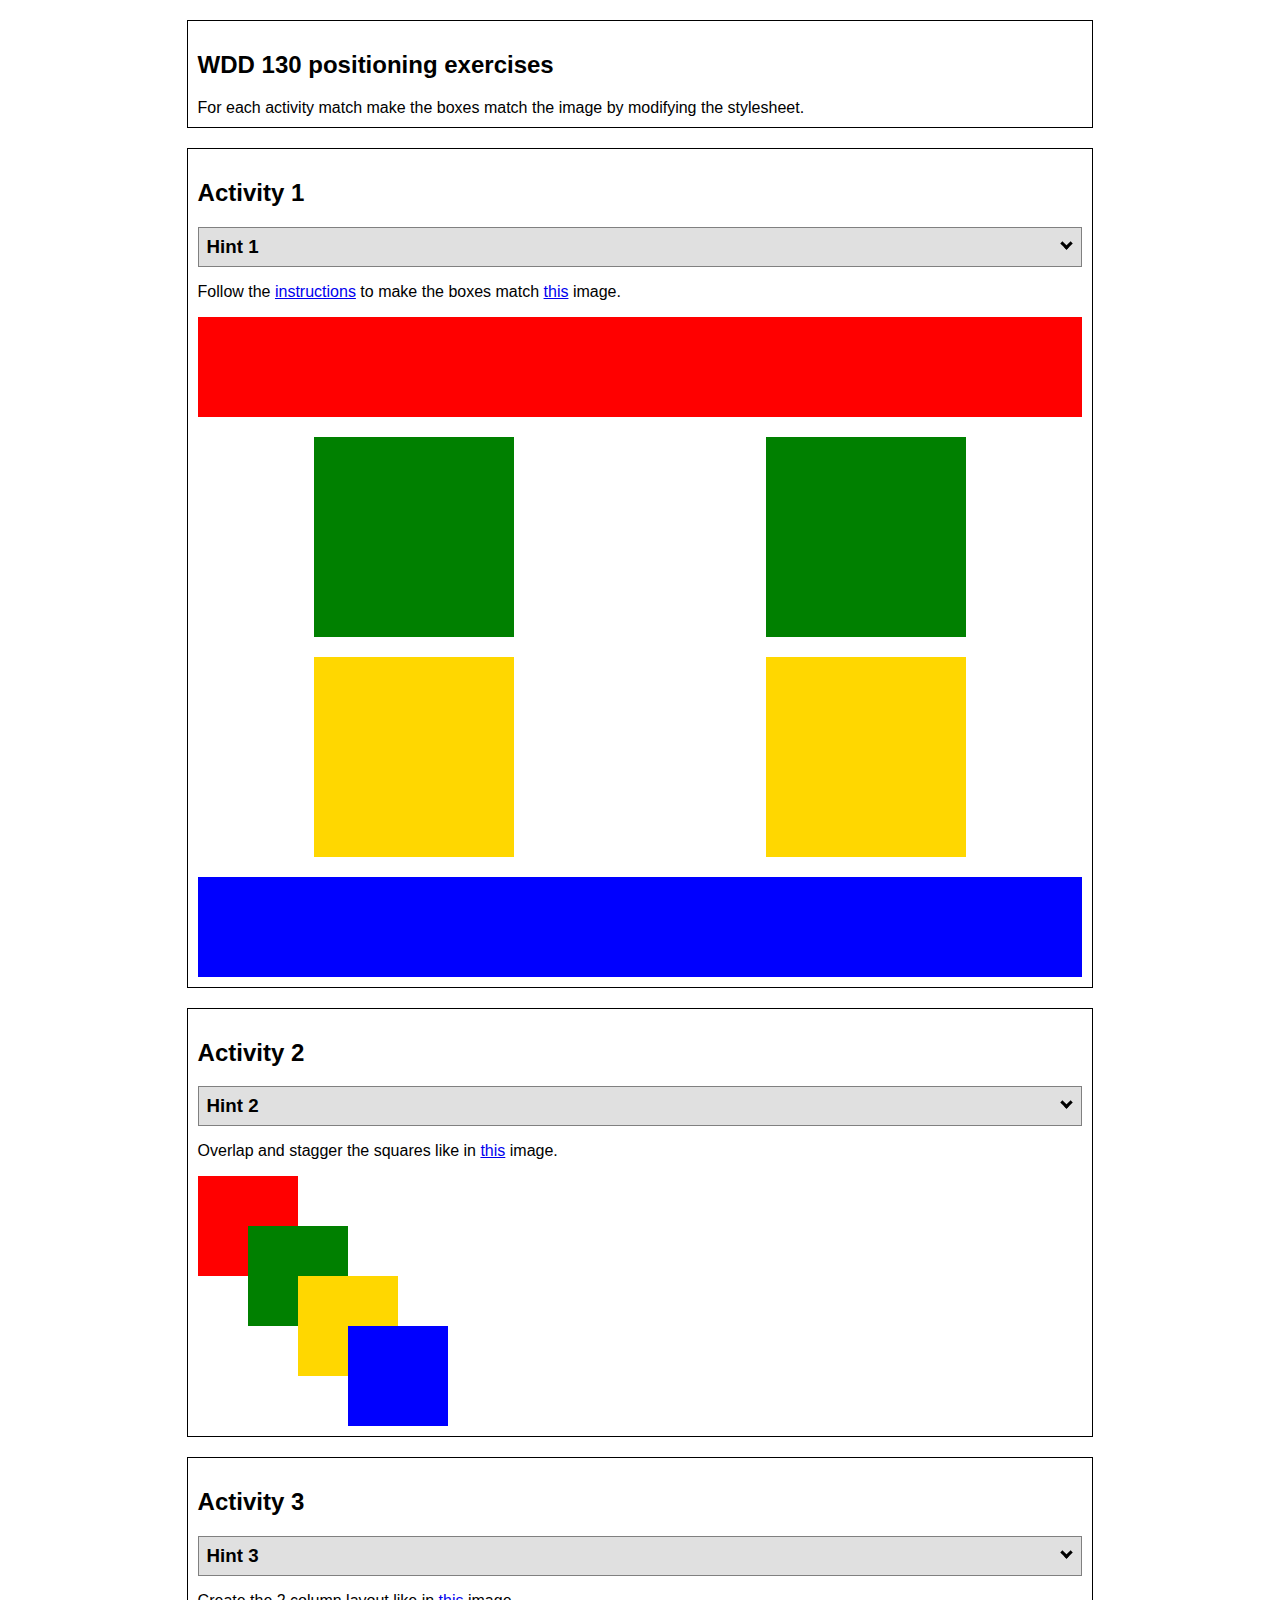
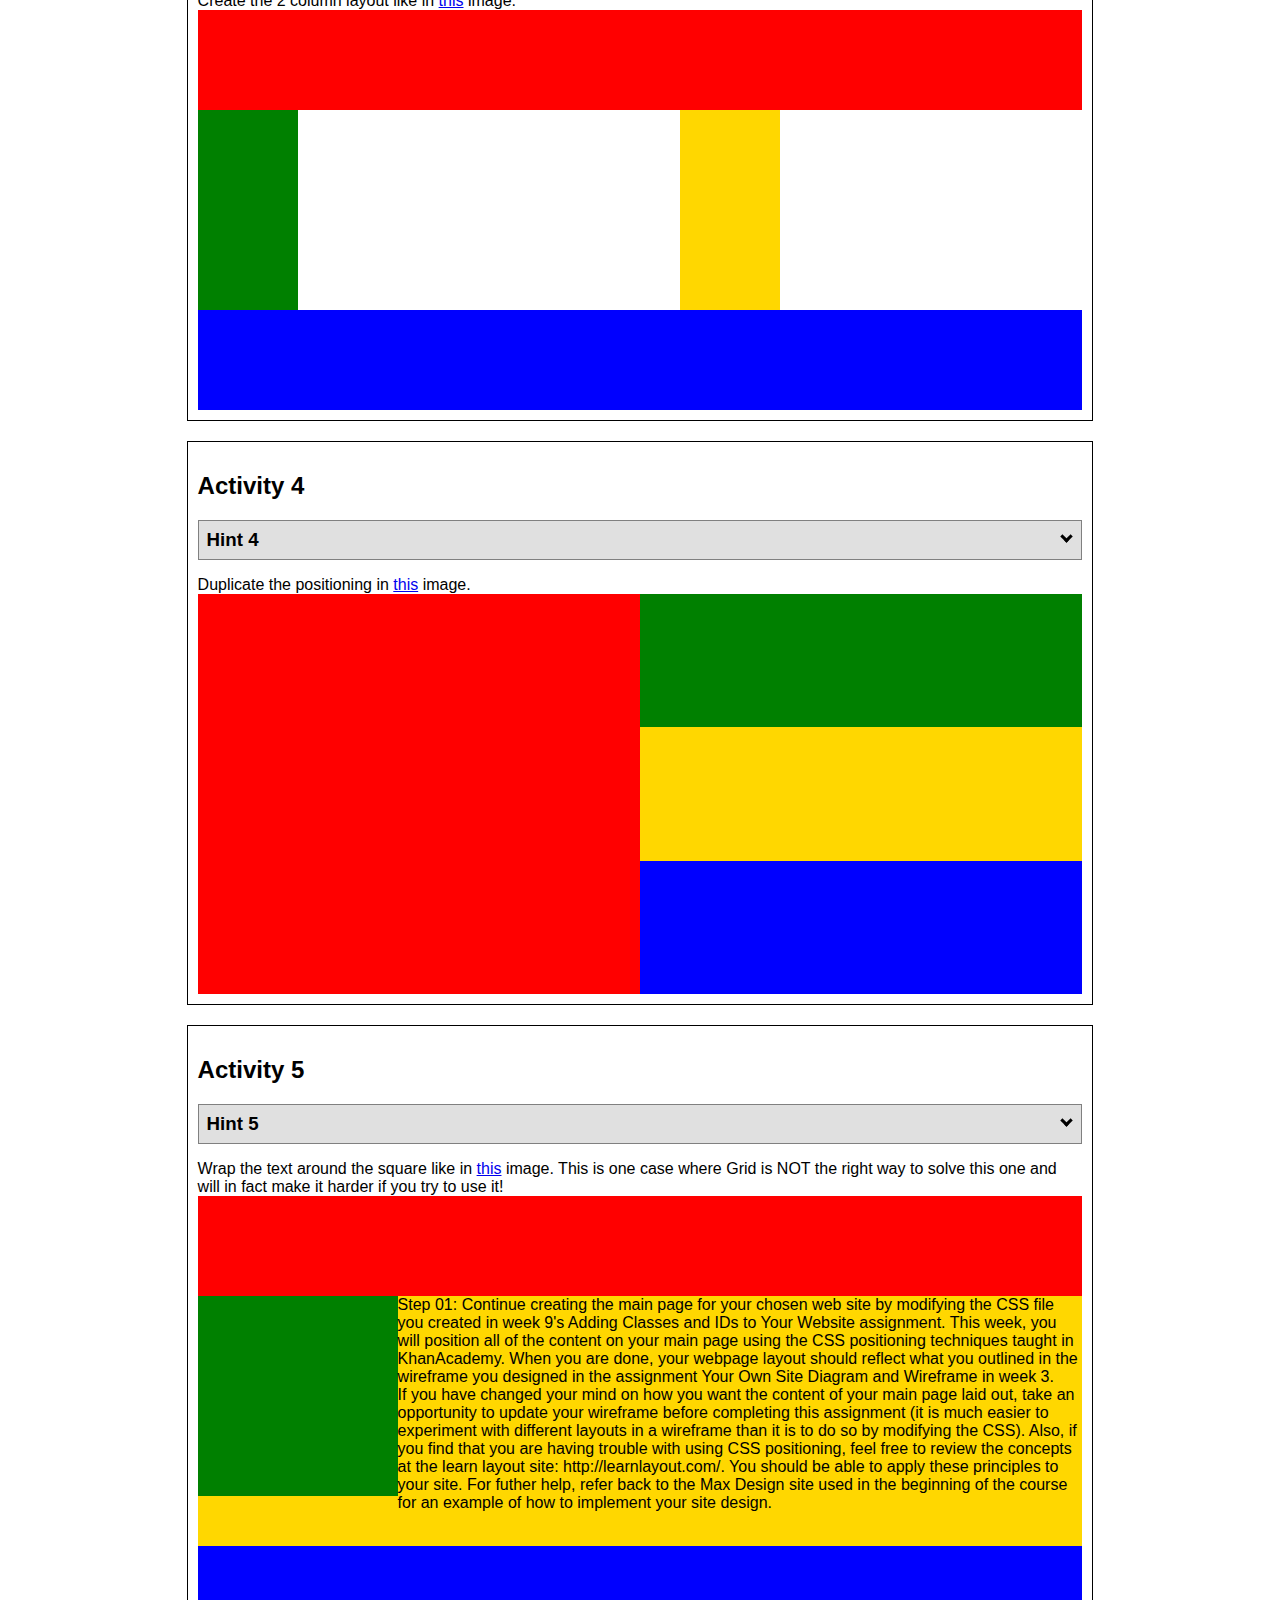
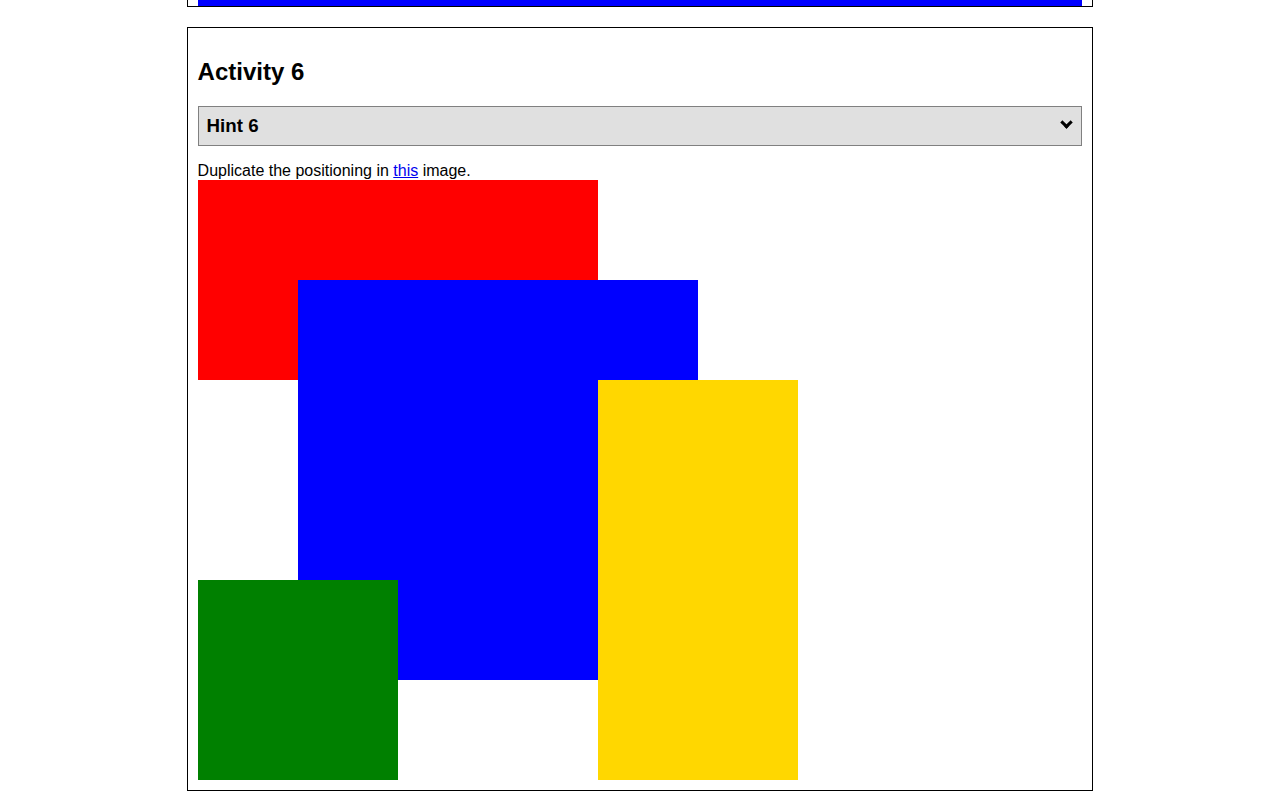
<file: positioning.html>
<!DOCTYPE html>
<html lang="en">
  <head>
    <!-- HTML - Name: positioning.html -->
    <title>Positioning Activity</title>
    <link rel="stylesheet" type="text/css" href="positionstyles.css" />
  </head>
  <body>
    <div class="activity">
      <h2>WDD 130 positioning exercises</h2>
      For each activity match make the boxes match the image by modifying the stylesheet.</div>
    <div class="activity">
      <h2>Activity 1</h2>
      <section class="hint"><input type="checkbox" ><i></i> <h3>Hint 1</h3><div><p>Check out the <a href="https://byui-wdd.github.io/wdd130/activities/w06-css-positioning.html" target="_blank">activity instructions</a> in Ilearn!</p></div></section>
      <p>Follow the <a href="https://byui-wdd.github.io/wdd130/activities/w06-css-positioning.html" target="_blank">instructions</a> to make the boxes match  <a href="https://byui-wdd.github.io/wdd130/images/example1.png" target="_blank">this</a> image.</p>
      <div class="content1" >
        <div class="red1" ></div>
        <div class="green1" ></div>
        <div class="green1" ></div>
        <div class="yellow1"></div>
        <div class="yellow1"></div>
        <div class="blue1"></div>
      </div>
    </div>
    <div class="activity">
      <h2>Activity 2</h2>
      <section class="hint"><input type="checkbox" > <h3>Hint 2</h3><i></i><div>
      <ul>
      <li>grid-template-columns: 50px 50px 50px 50px 50px </li></ul></div></section>
      <p>Overlap and stagger the squares like in <a href="https://byui-wdd.github.io/wdd130/images/example2.png" target="_blank">this</a> image.</p>
      <div class="content2" >
        <div class="red2" ></div>
        <div class="green2" ></div>
        <div class="yellow2"></div>
        <div class="blue2"></div>
      </div>
    </div>
    <div class="activity">
      <h2>Activity 3</h2>
      <section class="hint"><input type="checkbox" > <h3>Hint 3</h3><i></i><div><p>This one is going to be best solved with CSS Grid. Remember to make the boxes the right width first...then start moving them around. </p><h4>Properties used:</h4><ul><li>display:grid;</li><li>grid-template-columns:</li><li>grid-column-gap:</li>
        <li>grid-column:</li>  </ul></div></section>
      Create the 2 column layout like in <a href="https://byui-wdd.github.io/wdd130/images/example3.png" target="_blank">this</a>  image.
      <div class="content3" >
        <div class="red3" ></div>
        <div class="green3" ></div>
        <div class="yellow3"></div>
        <div class="blue3"></div>
      </div>
    </div>
    <div class="activity">
      <h2>Activity 4</h2>
      <section class="hint"><input type="checkbox" > <h3>Hint 4</h3><i></i><div><p>For the others we have been primarily concerned with width. For this one you will need to adjust height as well. </p><h4>Properties used:</h4><ul><li>display:grid;</li><li>grid-template-columns:</li><li>grid-row:</li></ul></div></section>
      Duplicate the positioning in <a href="https://byui-wdd.github.io/wdd130/images/example4.png" target="_blank">this</a> image. 
      <div class="content4" >
        <div class="red4" ></div>
        <div class="green4" ></div>
        <div class="yellow4"></div>
        <div class="blue4"></div>
      </div>
    </div>

    <div class="activity">
      <h2>Activity 5</h2>
      <section class="hint"><input type="checkbox" > <h3>Hint 5</h3><i></i><div><p>Grid is <strong>not</strong> the right way to do this.  In fact there is only one way to really do that...and that is with float. Remember that we float the thing we want the text to wrap around.  Also remember to start by making all the shapes the right size and shape.</p><h4>Properties used:</h4><ul><li>float: left;</li></ul></div></section>
      Wrap the text around the square like in <a href="https://byui-wdd.github.io/wdd130/images/example5.png" target="_blank">this</a> image. This is one case where Grid is NOT the right way to solve this one and will in fact make it harder if you try to use it!
      <div class="content5" >
        <div class="red5" ></div>
        <div class="green5" ></div>
        <div class="yellow5">Step 01: Continue creating the main page for your chosen web site by modifying the CSS file you created in week 9's Adding Classes and IDs to Your Website assignment. This week, you will position all of the content on your main page using the CSS positioning techniques taught in KhanAcademy. When you are done, your webpage layout should reflect what you outlined in the wireframe you designed in the assignment Your Own Site Diagram and Wireframe in week 3. <br />
          If you have changed your mind on how you want the content of your main page laid out, take an opportunity to update your wireframe before completing this assignment (it is much easier to experiment with different layouts in a wireframe than it is to do so by modifying the CSS). Also, if you find that you are having trouble with using CSS positioning, feel free to review the concepts at the learn layout site: http://learnlayout.com/. You should be able to apply these principles to your site. For futher help, refer back to the Max Design site used in the beginning of the course for an example of how to implement your site design.</div>
        <div class="blue5"></div>
      </div>
    </div>
    <div class="activity">
      <h2>Activity 6</h2>
      <section class="hint"><input type="checkbox" > <h3>Hint 6</h3><i></i><div><p>This one is all about visualizing the grid behind the layout. If you are having a hard time doing that first: all the sizes are even multiples of 100, and second here is another example with the lines drawn: <a href="https://byui-wdd.github.io/wdd130/images/example6-hint.png" target="_blank">example 6 with lines</a>. For this one you will find it easiest if you use px for the column width. You can also use <kbd>z-index</kbd> to control the element layering.    </p><h4>Properties used:</h4><ul><li>display:grid;</li><li>grid-template-columns:</li><li>grid-column:</li><li>grid-row:</li><li><a href="https://www.w3schools.com/cssref/pr_pos_z-index.asp" target="_blank">z-index:</a></li></ul></div></section>
      Duplicate the positioning in <a href="https://byui-wdd.github.io/wdd130/images/example6.png" target="_blank">this</a> image.
      <div class="content6" >
        <div class="red6" ></div>
        <div class="green6" ></div>
        <div class="yellow6"></div>
        <div class="blue6"></div>
      </div>
    </div>
  </body>
</html>
</file>
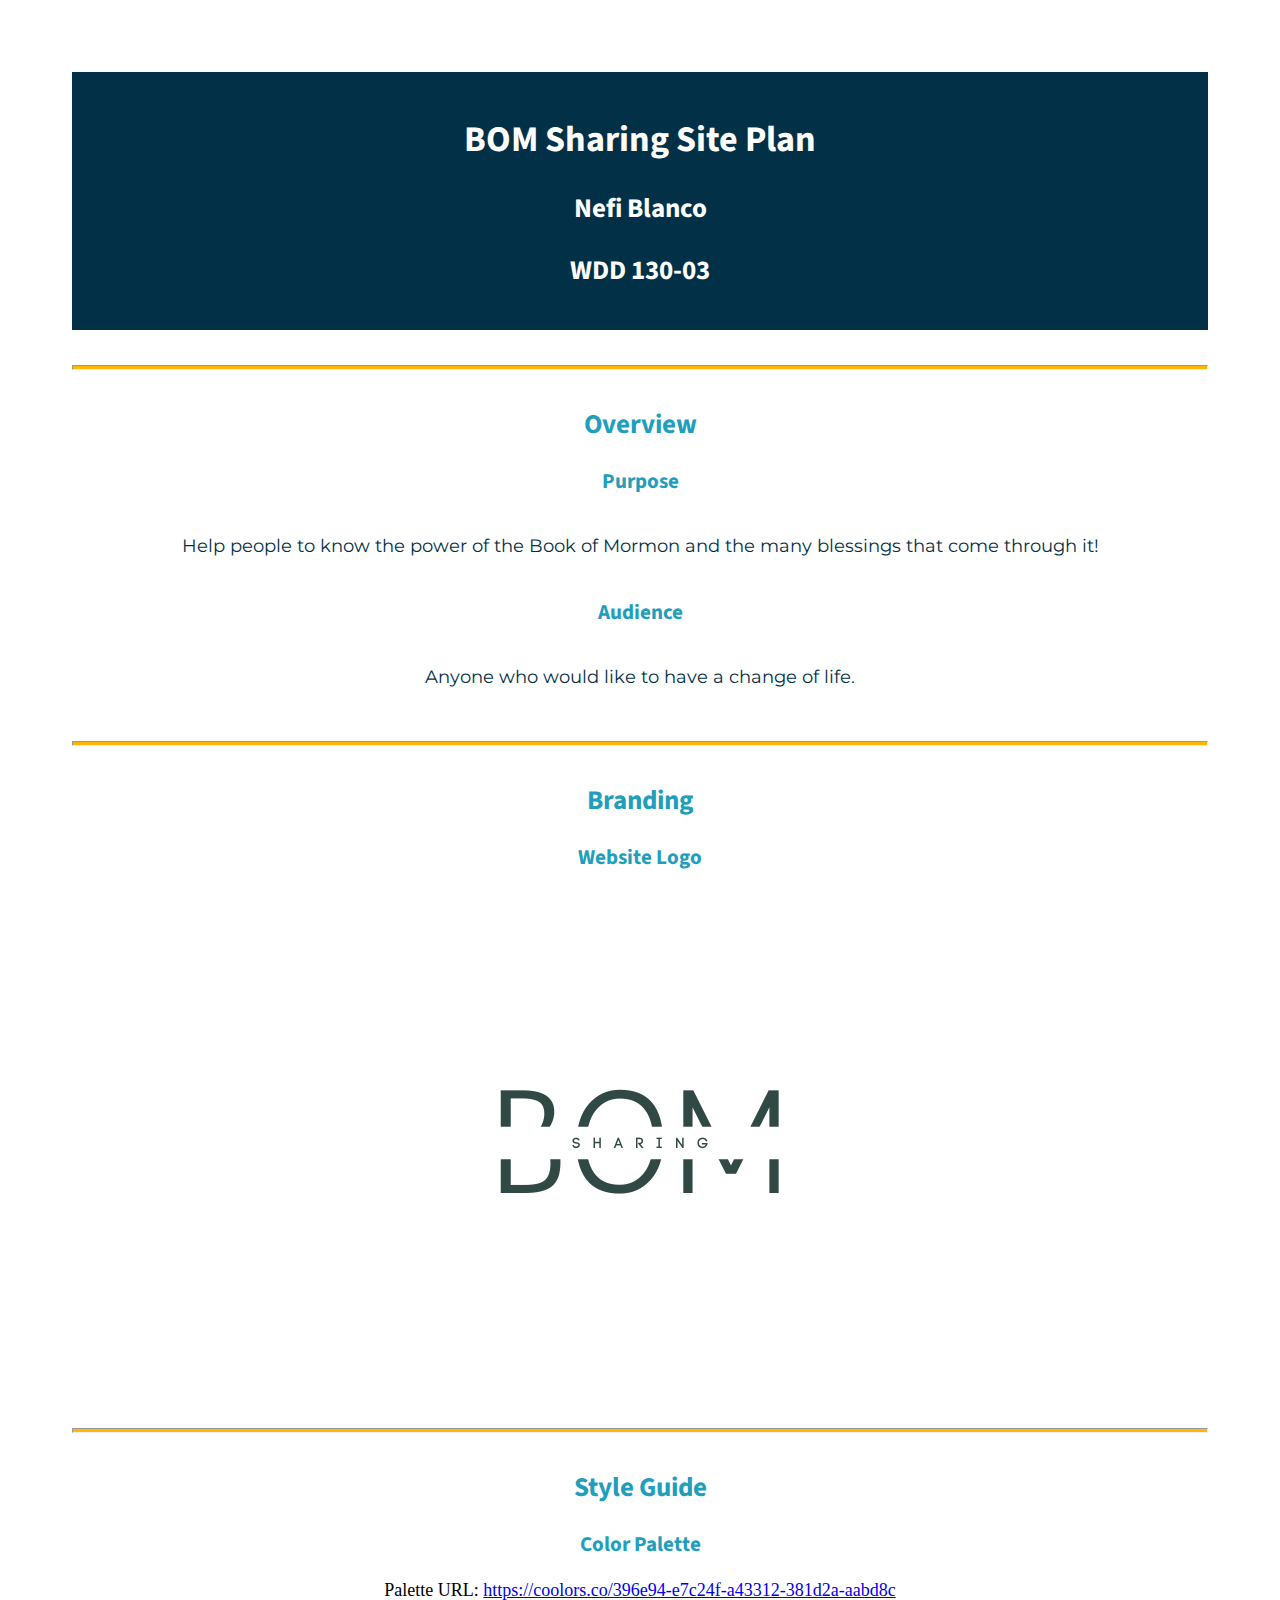
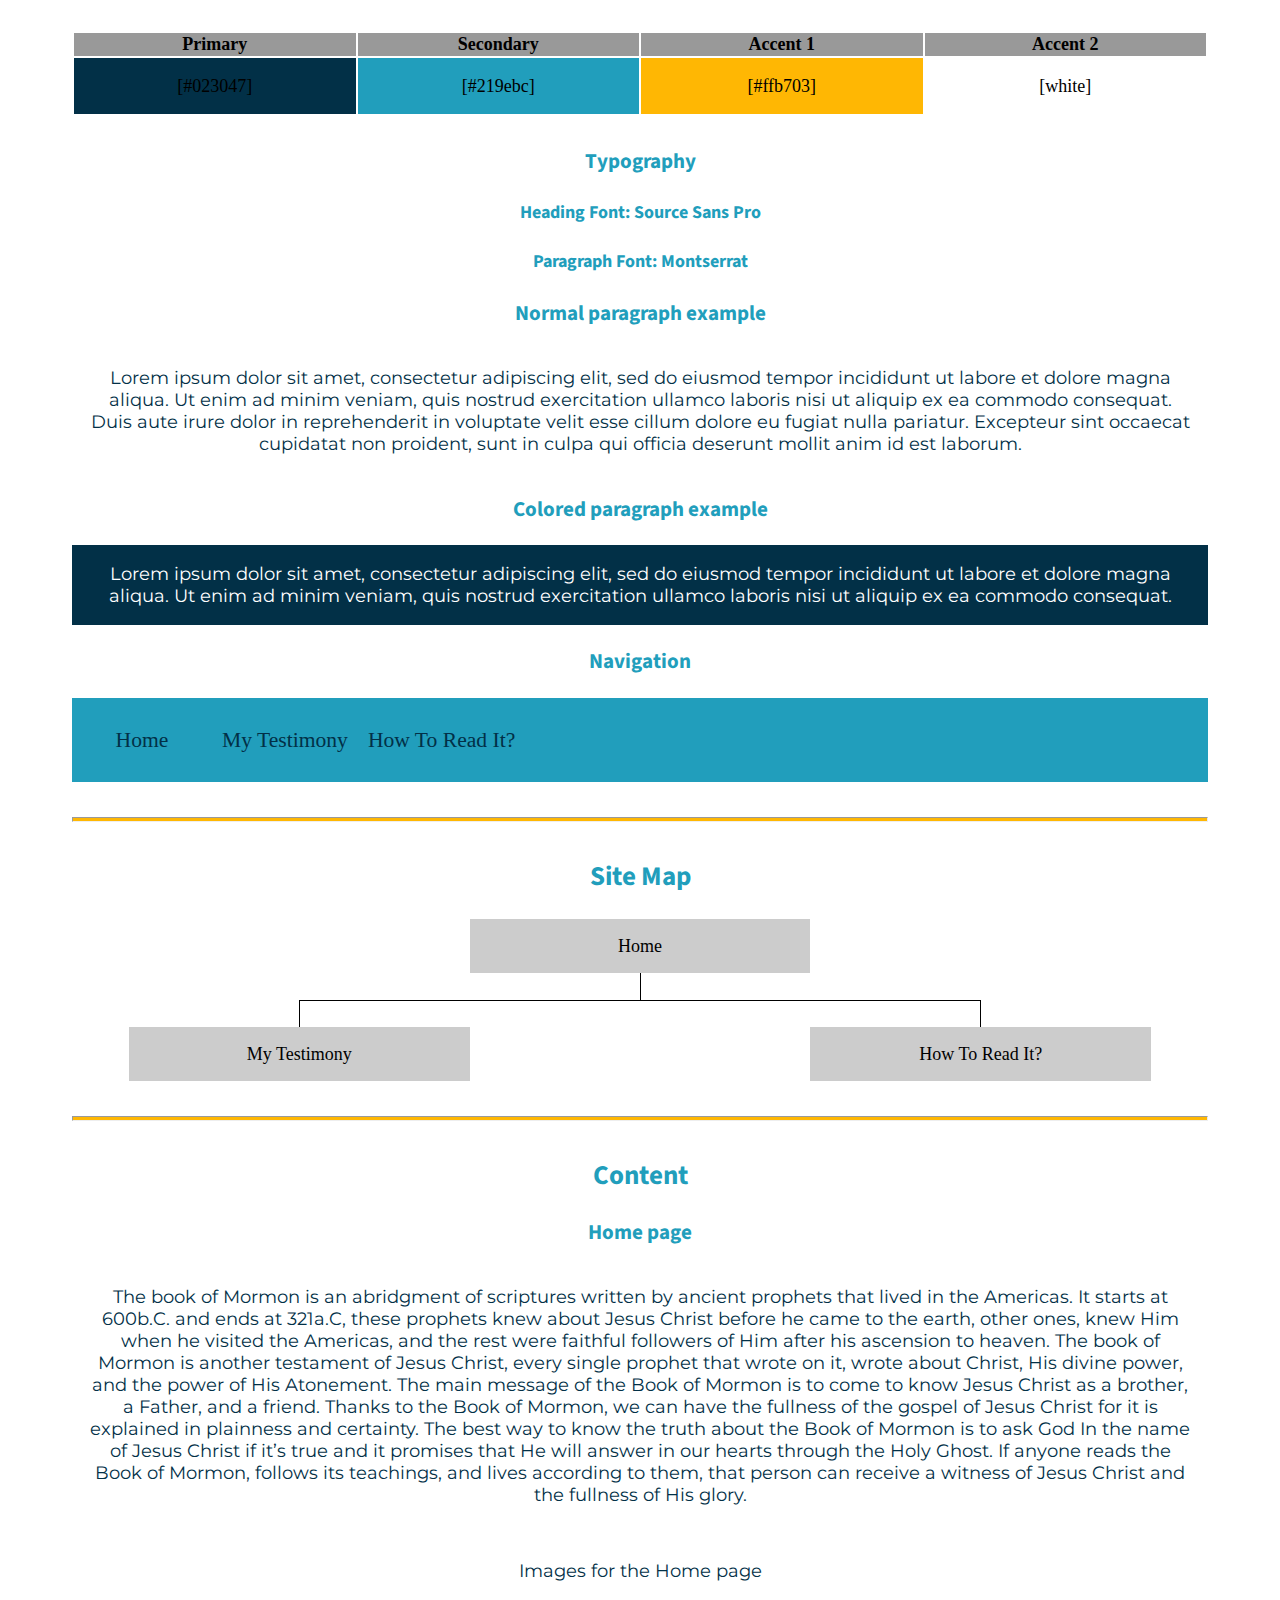
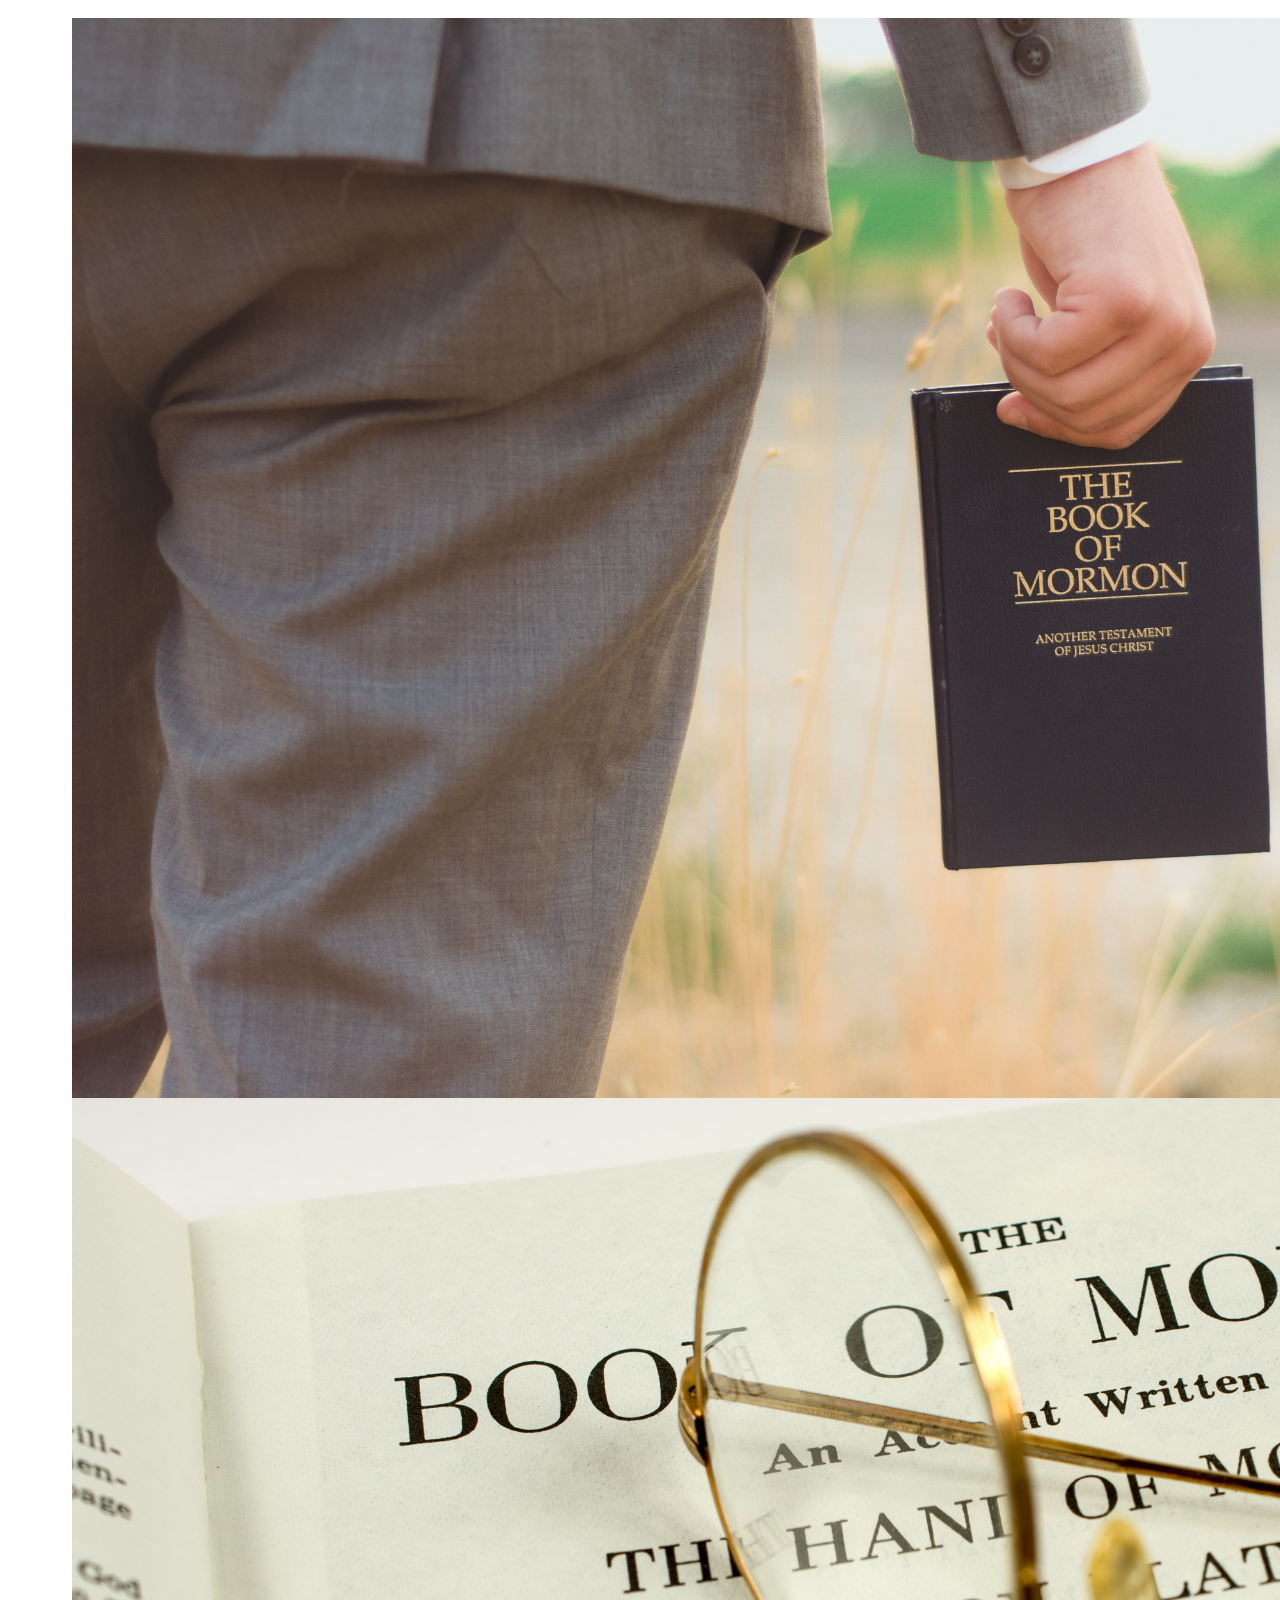
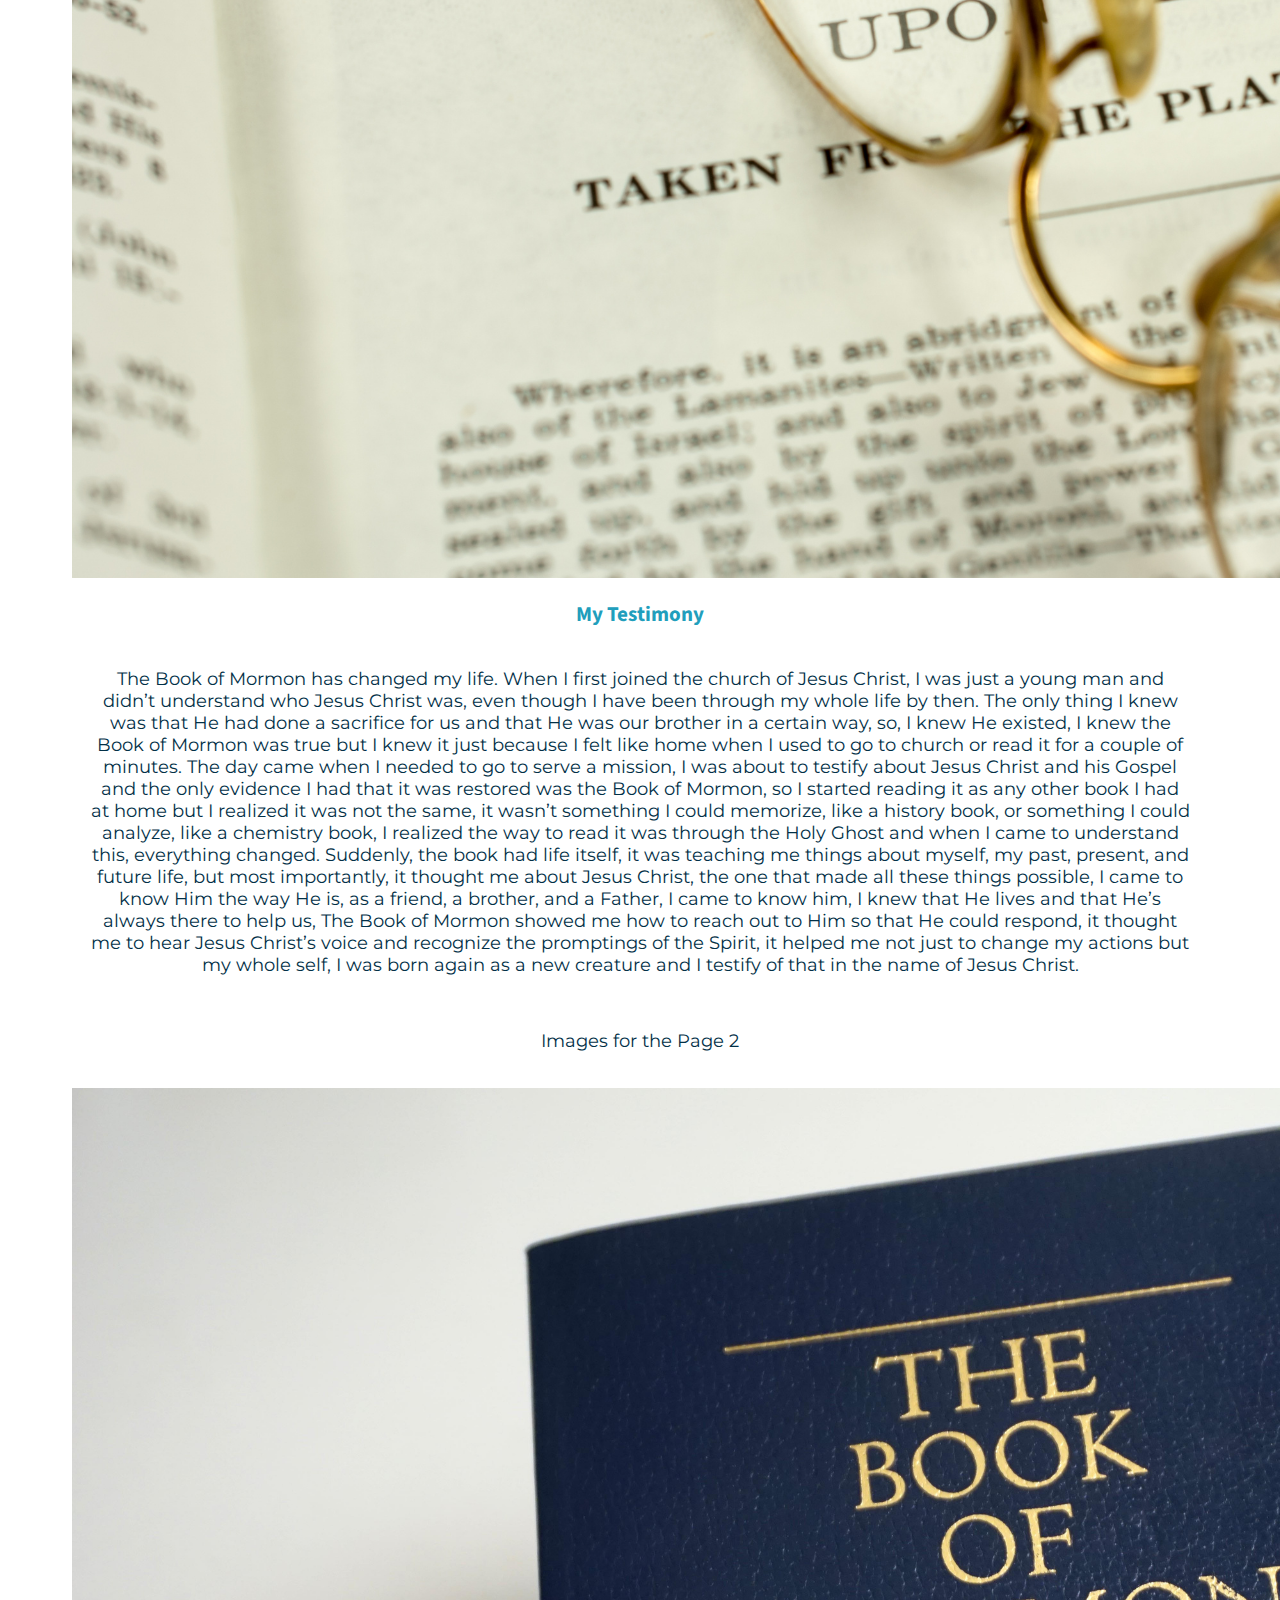
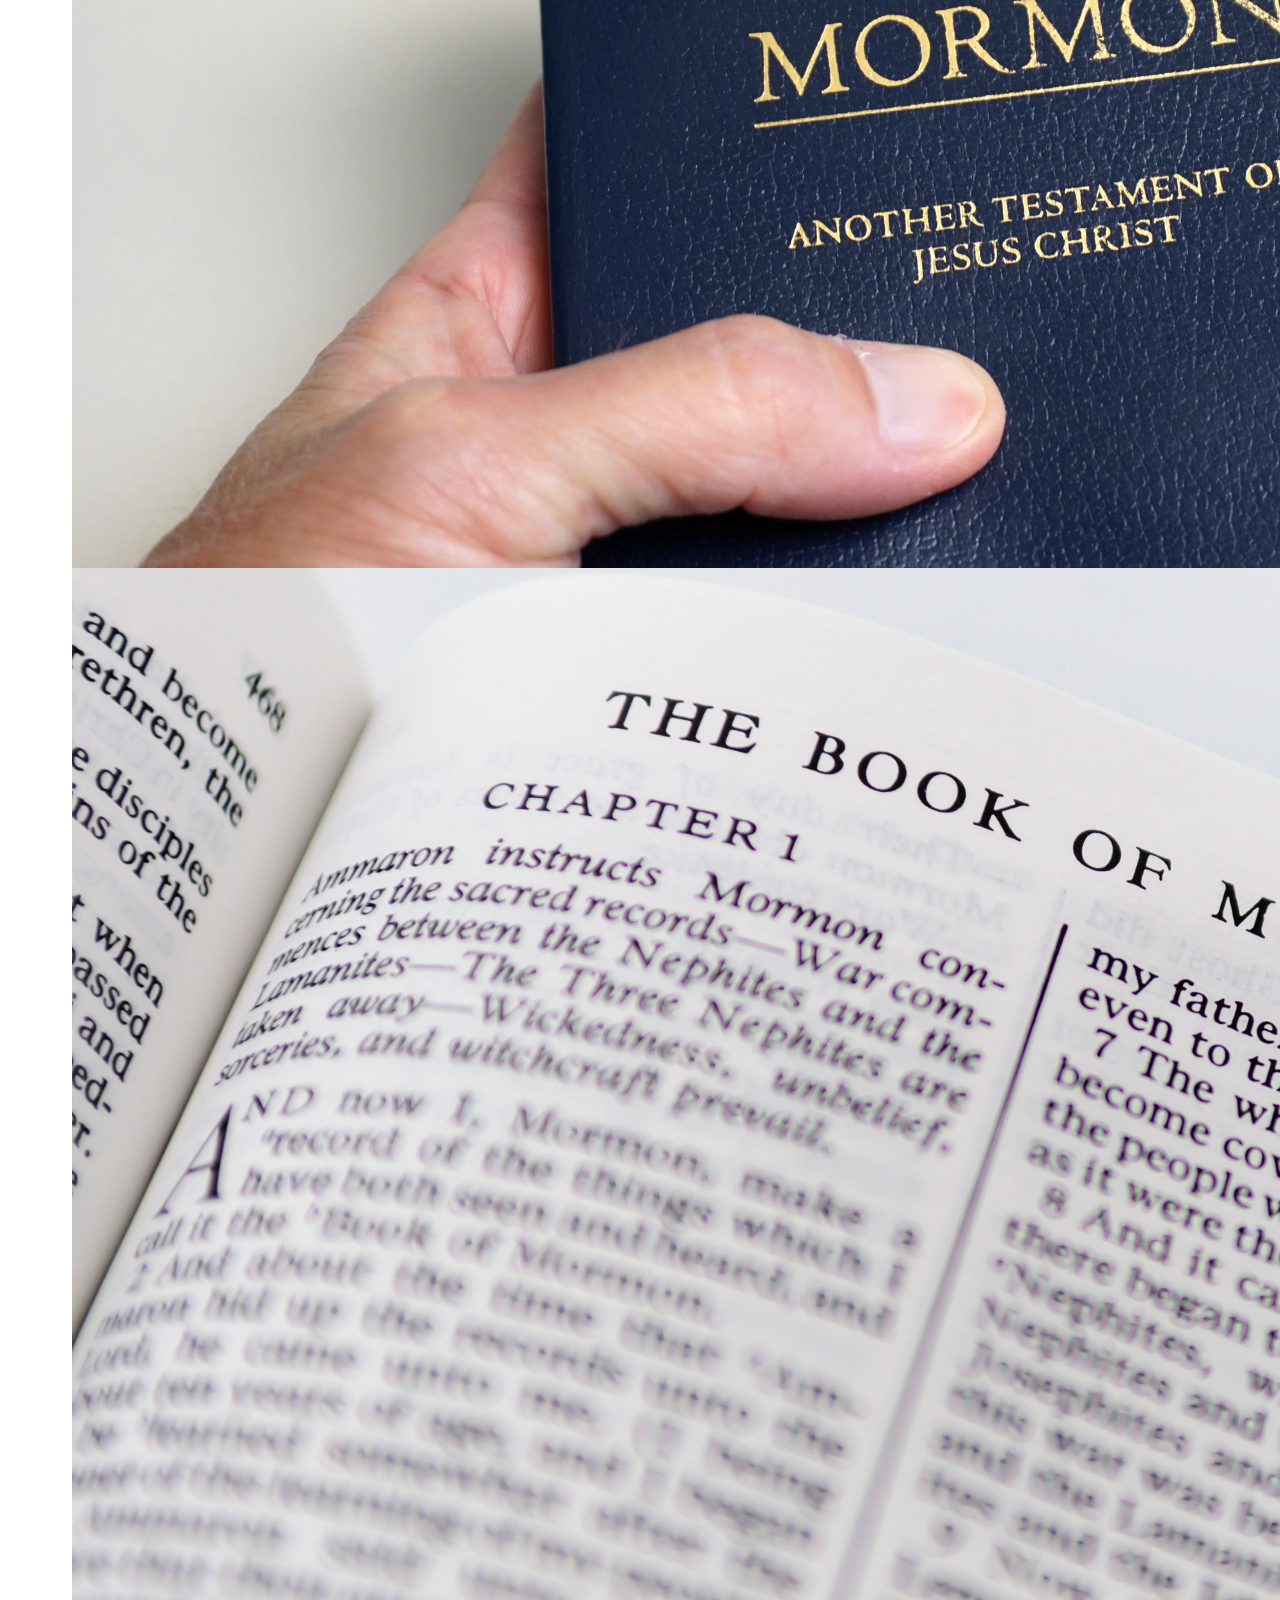
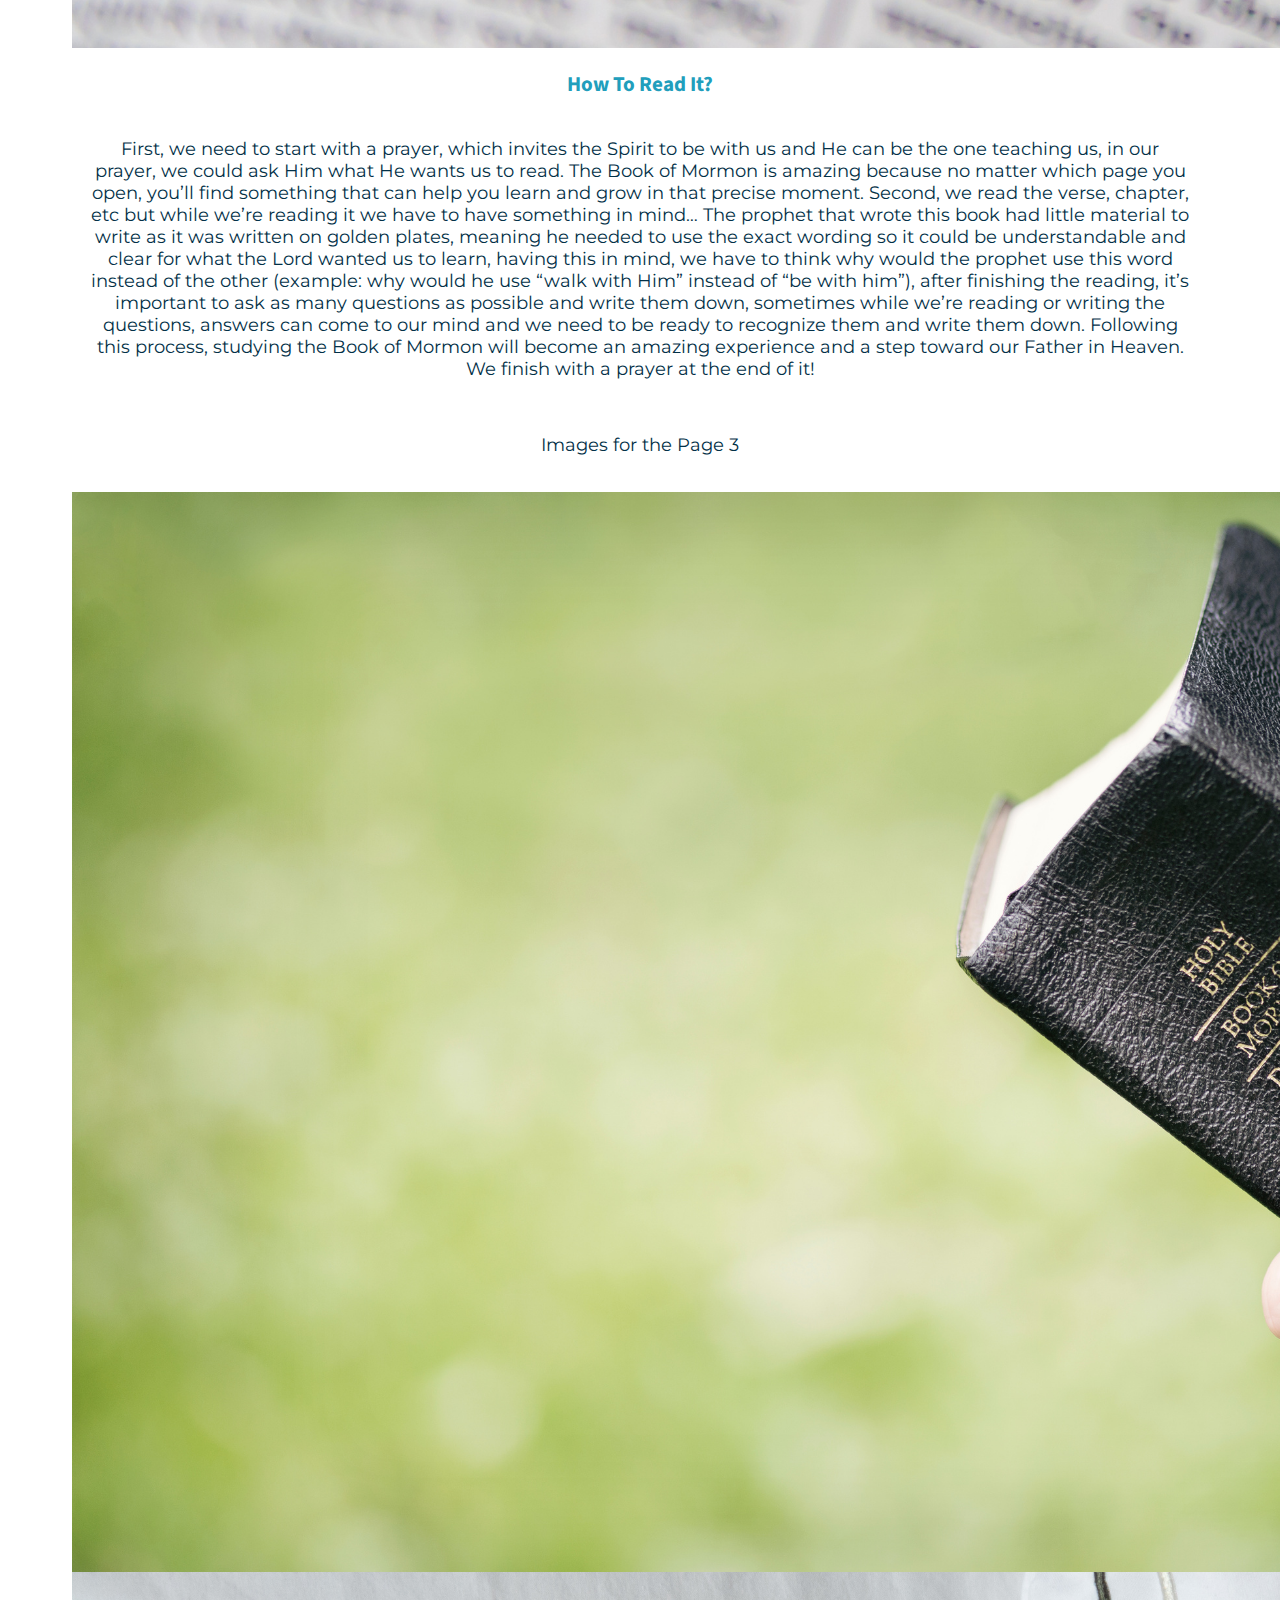
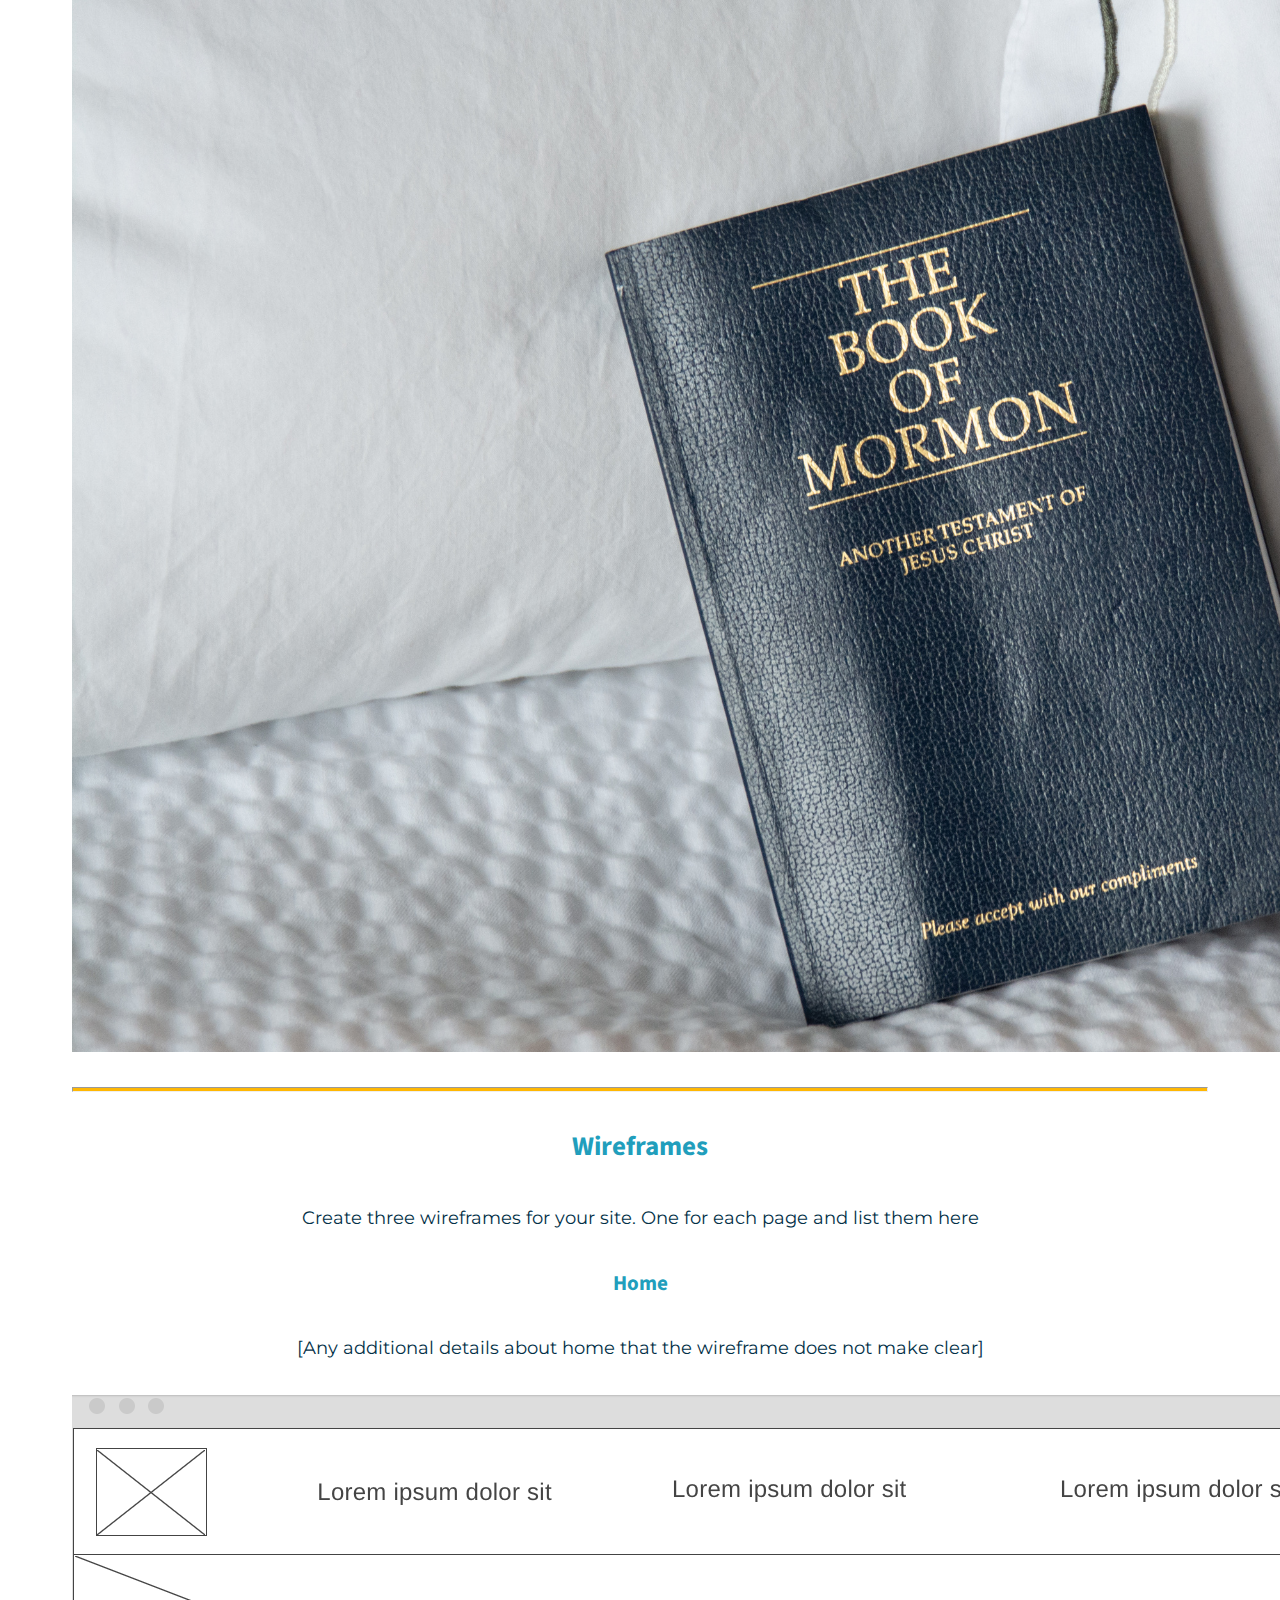
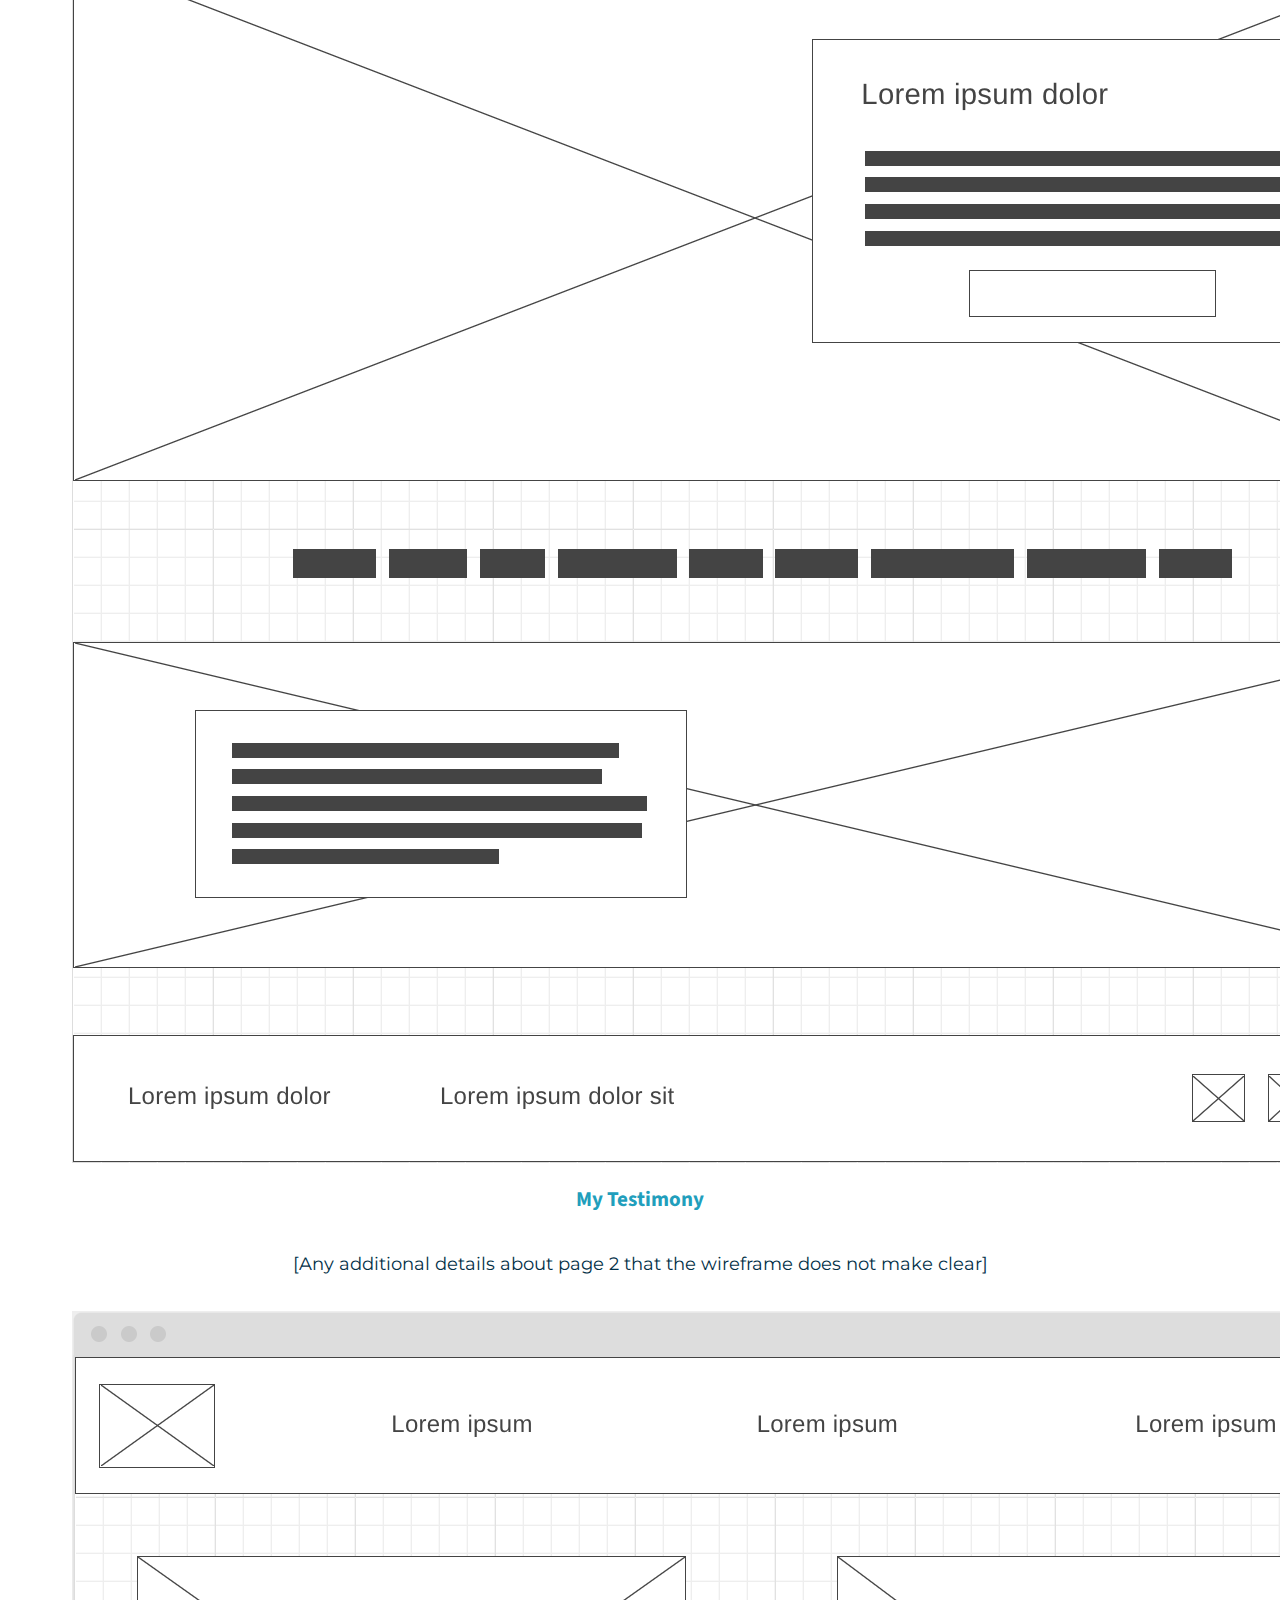
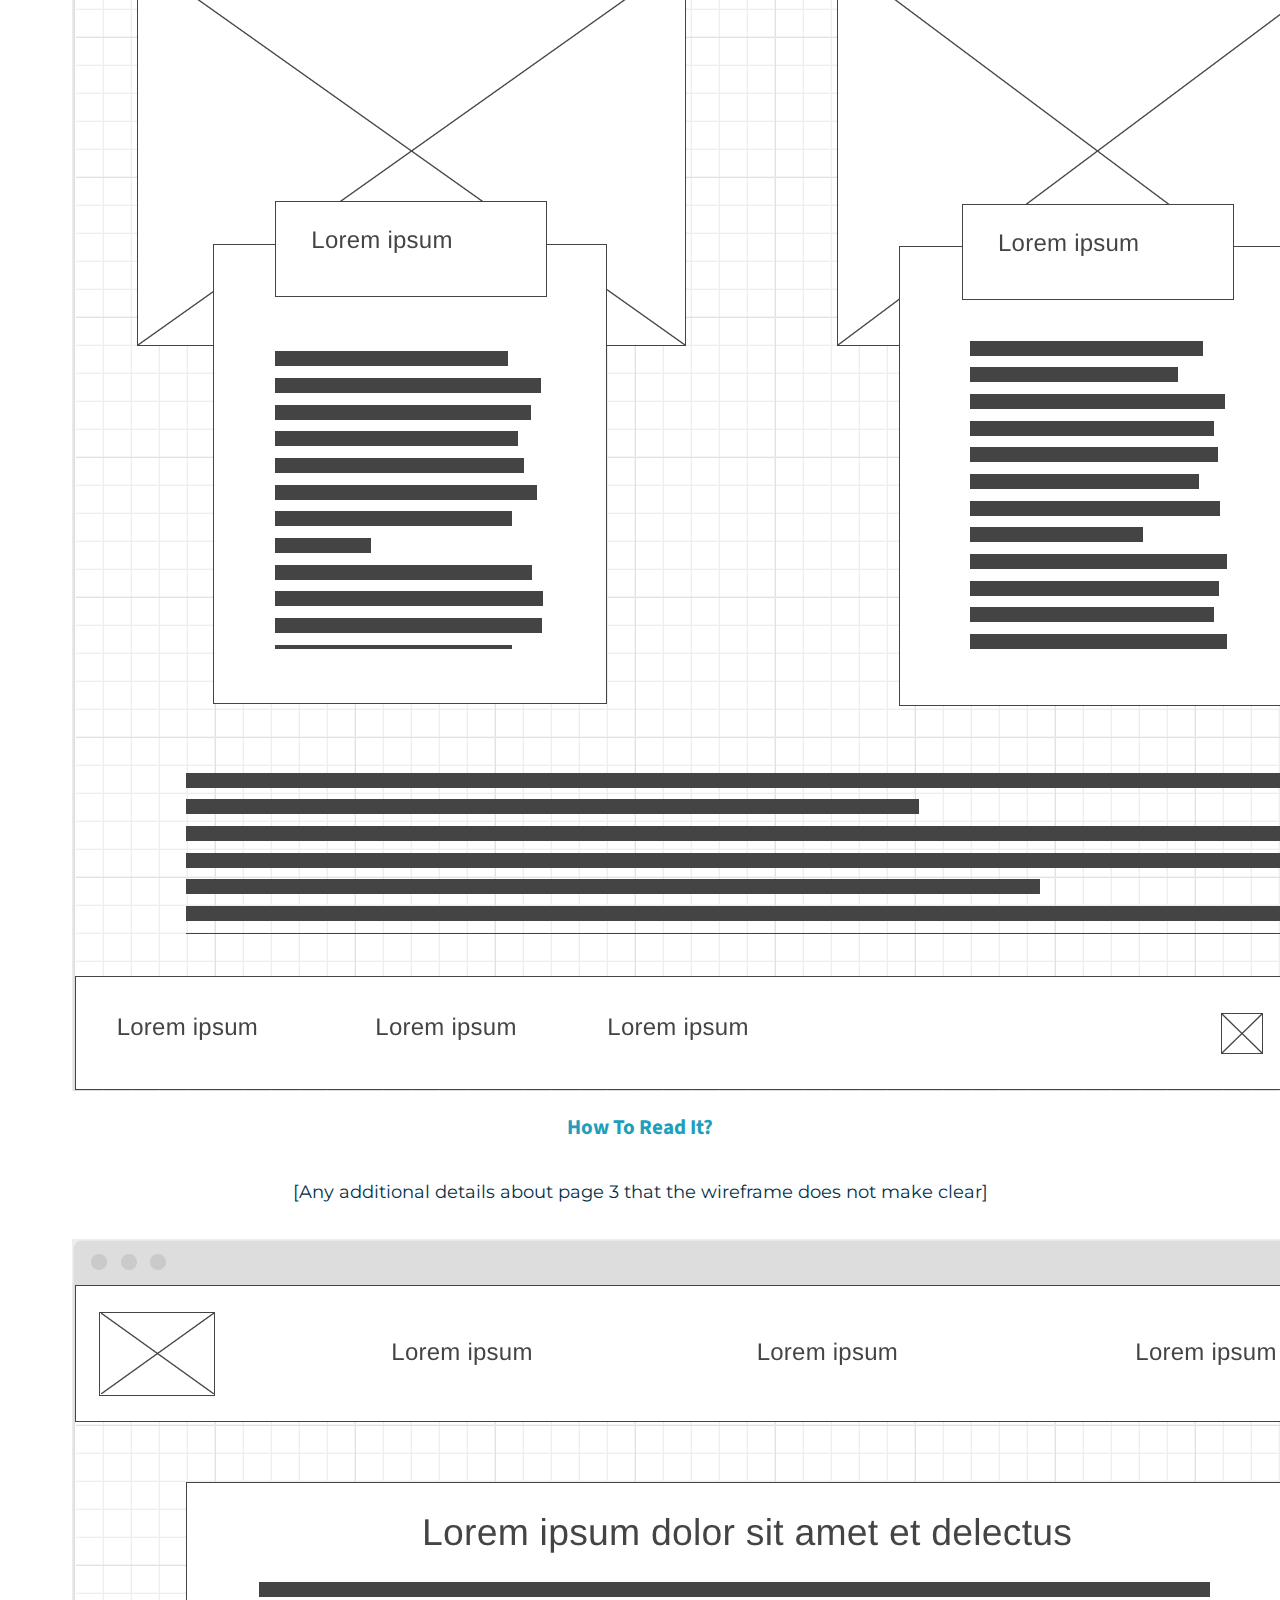
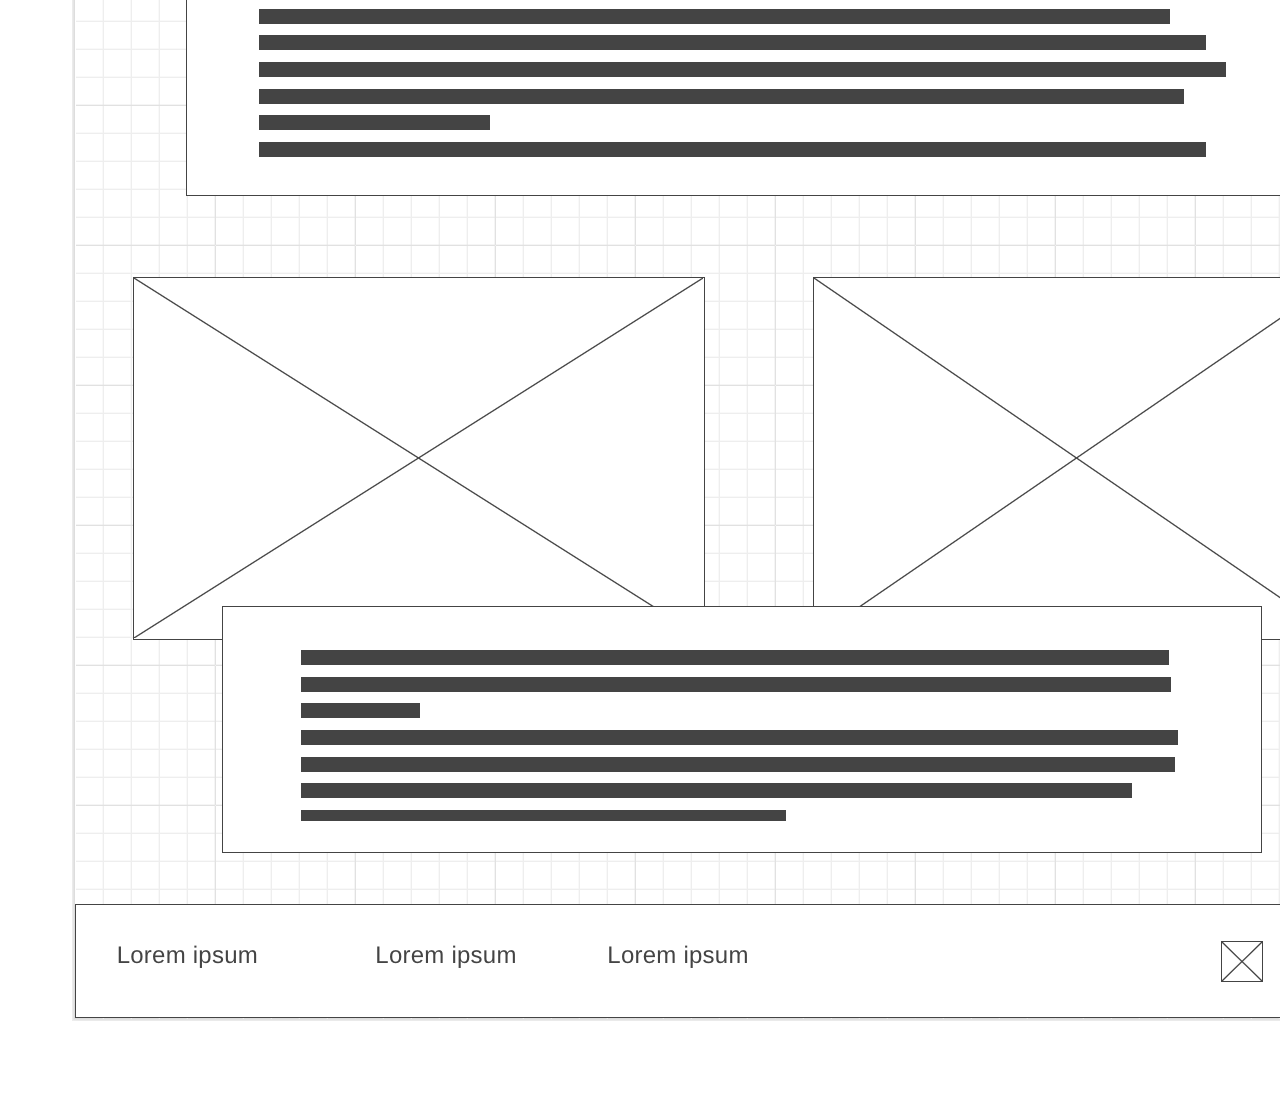
<file: bomshare/site-plan.html>
<!DOCTYPE html>
<html lang="en-us">
    
  <head>
    <meta charset="utf-8">
    <title>Site Plan</title>
    <link type="text/css" rel="stylesheet" href="styles/site-plan.css">
  </head>

  <body>
    <header>
      <h1>BOM Sharing Site Plan</h1>
      <h2>Nefi Blanco</h2>
      <h2>WDD 130-03</h2>
      <!-- In the header above, add the name or your site, your name and class number. For example if you are in section 3 you would put WDD 130.03 -->
    </header>
    <main>

      <!-- ------------------------Steps 2-3------------------------------ -->
      <hr>
      <h2>Overview</h2>
      <h3>Purpose</h3>
      <p>Help people to know the power of the Book of Mormon and the many blessings that come through it!</p>  <!-- change this -->


      <h3>Audience</h3>
      <p>Anyone who would like to have a change of life.</p>  <!-- change this -->

      <hr>
      <h2>Branding</h2>
      <h3>Website Logo</h3>
      <!-- Replace this with some sort of logo for your site.  A logo can be as simple as the name of your site in a nice font :) -->
      <img src="images/BOM.jpg" alt="Logo image">
      <hr>
      <h2>
        Style Guide
      </h2>

      <!-- ------------------------Steps 4-8------------------------------ -->

      <h3>
        Color Palette
      </h3>
      <!--  The colors you choose for a website are one of the most important decisions you will make. Follow the instructions on the activity in iLearn then return and replace the color codes below with the hex color codes (the 6 digit numbers that show at the bottom of each color) for the colors you have chosen below.  You should have at least 2 colors but do not have to fill in all 4 if you do not need them.  -->

      <!-- Copy and paste the URL to your finished palette below Make sure to paste it into both spots -->
      Palette URL: <a href="https://coolors.co/396e94-e7c24f-a43312-381d2a-aabd8c" target="_blank">https://coolors.co/396e94-e7c24f-a43312-381d2a-aabd8c</a>


      <table class="colors">
        <tr><th>Primary</th>
            <th>Secondary</th>
            <th>Accent 1</th>
            <th>Accent 2</th>
        </tr>
        <!-- Replace the numbers in the boxes below with your hex color codes. Then switch to the site-plan.css file and change your colors there as well. -->
        <tr><td class="primary">[#023047]</td>
            <td class="secondary">[#219ebc]</td>
            <td class="accent1">[#ffb703]</td>
            <td class="accent2">[white]</td></tr>
      </table>

      <!-- ------------------------Step 9------------------------------ -->

      <h3>
        Typography
      </h3>
      <!-- Choose a font for your paragraphs (body copy) and headlines. What font(s) have you chosen? Why did you choose what you did?  Make sure to review the list of web safe fonts at W3Schools.org as a starting point.  Think also about which of your colors above you might use for background and font colors. -->

      <h4>
        Heading Font: Source Sans Pro  <!-- change this -->
      </h4>
      <h4>
        Paragraph Font: Montserrat  <!-- change this -->
      </h4>
      <h3>
        Normal paragraph example
      </h3>
      <p>
        Lorem ipsum dolor sit amet, consectetur adipiscing elit, sed do eiusmod tempor incididunt ut labore et dolore magna aliqua. Ut enim ad minim veniam, quis nostrud exercitation ullamco laboris nisi ut aliquip ex ea commodo consequat. Duis aute irure dolor in reprehenderit in voluptate velit esse cillum dolore eu fugiat nulla pariatur. Excepteur sint occaecat cupidatat non proident, sunt in culpa qui officia deserunt mollit anim id est laborum.
      </p>
      <h3>
        Colored paragraph example
      </h3>
      <p class="colored">
        Lorem ipsum dolor sit amet, consectetur adipiscing elit, sed do eiusmod tempor incididunt ut labore et dolore magna aliqua. Ut enim ad minim veniam, quis nostrud exercitation ullamco laboris nisi ut aliquip ex ea commodo consequat. 
      </p>

      <!-- ------------------------Step 10------------------------------ -->

      <h3>
        Navigation
      </h3>
      <!-- Think about how you want your navigation bar to look. In the site-plan.css file change the colors to your colors to get the look you desire. --> 
      <nav>
        <a href="#">Home</a>
        <a href="#">My Testimony</a>
        <a href="#">How To Read It?</a>
      </nav>
      <hr>
      <h2>
        Site Map
      </h2>
      <div class="sitemap">
        <div class="sm-home">
          Home
        </div>
        <div class="sm-page2">
          My Testimony <!-- change this -->
        </div>
        <div class="sm-page3">
          How To Read It?  <!-- change this -->
        </div>

        <div class="top">
          &nbsp;
        </div>
        <div class="left">
          &nbsp;
        </div>
        <div class="right">
          &nbsp;
        </div>

      </div>

      <!-- --------Content Section -------------- -->
      <hr>
      <h2>
        Content
      </h2>
      <h3>Home page</h3>
      <p>
        The book of Mormon is an abridgment of scriptures written by ancient prophets that lived in the Americas. It starts at 600b.C. and ends at 321a.C, these prophets knew about Jesus Christ before he came to the earth, other ones, knew Him when he visited the Americas, and the rest were faithful followers of Him after his ascension to heaven. The book of Mormon is another testament of Jesus Christ, every single prophet that wrote on it, wrote about Christ, His divine power, and the power of His Atonement. The main message of the Book of Mormon is to come to know Jesus Christ as a brother, a Father, and a friend. Thanks to the Book of Mormon, we can have the fullness of the gospel of Jesus Christ for it is explained in plainness and certainty. The best way to know the truth about the Book of Mormon is to ask God In the name of Jesus Christ if it’s true and it promises that He will answer in our hearts through the Holy Ghost. If anyone reads the Book of Mormon, follows its teachings, and lives according to them, that person can receive a witness of Jesus Christ and the fullness of His glory.
      </p>
      <p>Images for the Home page</p>
        <img src="images/1.png" alt="image for homepage">
        <img src="images/2.png" alt="image for homepage">

      </ul>
      <h3>My Testimony</h3>
      <p>
        The Book of Mormon has changed my life. When I first joined the church of Jesus Christ, I was just a young man and didn’t understand who Jesus Christ was, even though I have been through my whole life by then. The only thing I knew was that He had done a sacrifice for us and that He was our brother in a certain way, so, I knew He existed, I knew the Book of Mormon was true but I knew it just because I felt like home when I used to go to church or read it for a couple of minutes. The day came when I needed to go to serve a mission, I was about to testify about Jesus Christ and his Gospel and the only evidence I had that it was restored was the Book of Mormon, so I started reading it as any other book I had at home but I realized it was not the same, it wasn’t something I could memorize, like a history book, or something I could analyze, like a chemistry book, I realized the way to read it was through the Holy Ghost and when I came to understand this, everything changed. Suddenly, the book had life itself, it was teaching me things about myself, my past, present, and future life, but most importantly, it thought me about Jesus Christ, the one that made all these things possible, I came to know Him the way He is, as a friend, a brother, and a Father, I came to know him, I knew that He lives and that He’s always there to help us, The Book of Mormon showed me how to reach out to Him so that He could respond, it thought me to hear Jesus Christ’s voice and recognize the promptings of the Spirit, it helped me not just to change my actions but my whole self, I was born again as a new creature and I testify of that in the name of Jesus Christ.
      </p>
      <p>Images for the Page 2</p>
        <img src="images/3.png" alt="image for page">
        <img src="images/4.png" alt="image for page">

      </ul>
      <h3>How To Read It?</h3>
      <p>
        First, we need to start with a prayer, which invites the Spirit to be with us and He can be the one teaching us, in our prayer, we could ask Him what He wants us to read. The Book of Mormon is amazing because no matter which page you open, you’ll find something that can help you learn and grow in that precise moment. Second, we read the verse, chapter, etc but while we’re reading it we have to have something in mind… The prophet that wrote this book had little material to write as it was written on golden plates, meaning he needed to use the exact wording so it could be understandable and clear for what the Lord wanted us to learn, having this in mind, we have to think why would the prophet use this word instead of the other (example: why would he use “walk with Him” instead of “be with him”), after finishing the reading, it’s important to ask as many questions as possible and write them down, sometimes while we’re reading or writing the questions, answers can come to our mind and we need to be ready to recognize them and write them down. Following this process, studying the Book of Mormon will become an amazing experience and a step toward our Father in Heaven. We finish with a prayer at the end of it!
      </p>
      <p>Images for the Page 3</p>
        <img src="images/6.png" alt="image for page3">
        <img src="images/7.png" alt="image for page3">

      </ul>
      <hr>
      <h2>
        Wireframes
      </h2>
      <p>
        Create three wireframes for your site. One for each page and list them here</p>

      <h3>Home</h3>
      <p>         
        [Any additional details about home that the wireframe does not make clear]
      </p>
      <img src="images/Screenshot 2022-11-30 at 11.58.58 PM.png" alt="home page wireframe">

      <h3>My Testimony</h3>
      <p>         
        [Any additional details about page 2 that the wireframe does not make clear]
      </p>
      <img src="images/Screenshot 2022-12-01 at 12.02.55 AM.png" alt="page 2 wireframe">

      <h3>How To Read It?</h3>
      <p>         
        [Any additional details about page 3 that the wireframe does not make clear]
      </p>
      <img src="images/Screenshot 2022-12-01 at 12.05.37 AM.png" alt="page 3 wireframe">
    </main>
  </body>

</html>
</file>
<file: positionstyles.css>
/* CSS - Name: "positionstyles.css" */
/* Activity 1 styles */
.content1 {
  /* This is the parent of the activity 1 boxes. */
  display: grid;
  grid-template-columns: 1fr 1fr;
  justify-items: center;
  grid-gap: 20px
}
.red1 { 
  width: 100%; 
  height: 100px; 
  background-color: red;
  grid-column: 1/3; 
} 
.green1 {
  width: 200px; 
  height: 200px; 
  background-color: green; 

} 
.yellow1 {
  width: 200px; 
  height: 200px; 
  background-color: gold; 
} 
.blue1 {
  width: 100%; 
  height: 100px; 
  background-color: blue; 
  grid-column: 1/3;
} 
/* Activity 2 styles */ 
.content2 {
  /* This is the parent of the activity 2 boxes. */
  display: grid;
  grid-template-columns: 50px 50px 50px 50px 50px;
  grid-template-rows: 50px 50px 50px 50px 50px;
}
.red2 {
  width: 100px; 
  height: 100px; 
  background-color: red; 
} 
.green2 { 
  width: 100px; 
  height: 100px; 
  background-color: green; 
  grid-column: 2/4;
  grid-row: 2/4;
} 
.yellow2 {
  width: 100px; 
  height: 100px; 
  background-color: gold; 
  grid-column: 3/5;
  grid-row: 3/5;
} 
.blue2 {
  width: 100px; 
  height: 100px; 
  background-color: blue; 
  grid-column: 4/6;
  grid-row: 4/6;
} 
/* Activity 3 styles */ 
.content3 {
  /* This is the parent of the activity 3 boxes. */
  display: grid;
  grid-column-gap: 80px;
  grid-template-columns: 1fr 1fr;
}
.red3 {
  width: 100%; 
  height: 100px; 
  background-color: red; 
  grid-column: 1/3;
} 
.green3 {
  width: 100px; 
  height: 200px; 
  background-color: green;
  grid-column: 1/2;
} 
.yellow3 {
  width: 100px; 
  height: 200px; 
  background-color: gold; 
  grid-column: 2/3;
} 
.blue3 {
  width: 100%;
  height: 100px; 
  background-color: blue; 
  grid-column: 1/3;
} 
/* Activity 4 styles */ 
.content4 {
  /* This is the parent of the activity 4 boxes. */
  height: 400px;
  display: grid;
  grid-template-columns: 1fr 1fr;
  grid-template-rows: repeat(3, 1fr);
}
.red4 {
  width: 100%; 
  height: 400px; 
  background-color: red; 
  grid-row: 1/4;
} 
.green4 {
  width: 100%; 
  height: 100%; 
  background-color: green;
  grid-row: 1/2; 
} 
.yellow4 {
  width: 100%; 
  height: 100%; 
  background-color: gold; 
  grid-row: 2/3; 
} 
.blue4 {
  width: 100%; 
  height: 100%; 
  background-color: blue; 
  grid-row: 3/4; 
} 
/* Activity 5 styles */ 
.content5 {
  /* This is the parent of the activity 5 boxes. */
  height: 400px;
}
.red5 { 
  width: 100%; 
  height: 100px; 
  background-color: red; 
} 
.green5 { 
  width: 200px; 
  height: 200px; 
  background-color: green; 
  float: left;
} 
.yellow5 {
  width: 100%; 
  height: 250px; 
  background-color: gold; 
} 
.blue5 {
  width: 100%; 
  height: 100px; 
  background-color: blue; 
} 
/* Activity 6 styles */ 
.content6 {
  /* This is the parent of the activity 6 boxes. */
  display: grid;
  grid-template-columns: repeat(6, 100px);
  grid-template-rows: repeat(6, 100px);
}
.red6 {
  width: 400px; 
  height: 200px; 
  background-color: red; 
  grid-column: 1/5;
  grid-row: 1/3;
  z-index: 1;
} 
.green6 {
  width: 200px; 
  height: 200px; 
  background-color: green; 
  grid-column: 1/3;
  grid-row: 5/7;
  z-index: 3;
} 
.yellow6 {
  width: 200px; 
  height: 400px; 
  background-color: gold;
  grid-column: 5/7; 
  grid-row: 3/7;
  z-index: 4;
} 
.blue6 {
  width: 400px; 
  height: 400px; 
  background-color: blue; 
  grid-column: 2/6;
  grid-row: 2/6;
  z-index: 2;
} 


/* Do not make any changes below here */
.activity {
  width: 70%; 
  margin: 20px auto; 
  font-family: Arial, sans-serif; 
  border: 1px solid black; 
  padding: 10px; 
  clear:both; 
  overflow: auto;
} 

.hint {
  border: 1px solid grey;
  background: #e0e0e0;
  padding: .5em;
  position: relative;
  margin: 1em 0;
}
.hint h3 {
  margin: 0;
}
.hint:hover {
  background: #d0d0d0;
}
.hint > div {
  display: none;
}

.hint input[type=checkbox] {
  position: absolute;
  width: 100%;
  height: 100%;
  opacity: 0;
  z-index: 1;
  cursor: pointer;
}

.hint input[type=checkbox]:checked ~ div {
  display: block;
}

.hint i {
  position: absolute;
  transform: translate(-6px, 0);
  margin-top: 16px;
  right: 10px;
  top: -3px;
}
.hint i:before, .hint i:after {
  content: "";
  position: absolute;
  background-color: black;
  width: 3px;
  height: 9px;
}
.hint i:before {
  transform: translate(2px, 0) rotate(45deg);
}
.hint i:after {
  transform: translate(-2px, 0) rotate(-45deg);
}

.hint input[type=checkbox]:checked ~ i:before {
  transform: translate(-2px, 0) rotate(45deg);
}
.hint input[type=checkbox]:checked ~ i:after {
  transform: translate(2px, 0) rotate(-45deg);
}
.hint a {
  position: relative;
  z-index: 1;
}
</file>
<file: bomshare/styles/site-plan.css>
/* if you are using any Google fonts change the font names below to your fonts. 
Any spaces in your font name should be replaced with a +. 
Fonts are separated by a | */
@import url('https://fonts.googleapis.com/css2?family=Montserrat:wght@100&family=Source+Sans+Pro:wght@600&display=swap');

:root {
  /* change the values below to your colors from your palette */
  --primary-color: #023047   ;
  --secondary-color: #219ebc ;
  --accent1-color: #ffb703;
  --accent2-color: white;

  /* change the values below to your chosen font(s) */
  --heading-font: "Source Sans Pro";
  --paragraph-font: Montserrat, Helvetica, sans-serif;

  /* these colors below should be chosen from among your palette colors above */
  --headline-color-on-white: #219ebc;  /* headlines on a white background */ 
  --headline-color-on-color: white; /* headlines on a colored background */ 
  --paragraph-color-on-white: #023047; /* paragraph text on a white background */ 
  --paragraph-color-on-color: white; /* paragraph text on a colored background */ 
  --paragraph-background-color: #023047  ;
  --nav-link-color: #023047;
  --nav-background-color: #219ebc;
  --nav-hover-link-color: white;
  --nav-hover-background-color: #ffb703;
}


/*  Look around below...but DON'T CHANGE ANYTHING! */

body {
  max-width: 1200px;
  margin: 0 auto;
  padding: 4em;
  font-size: 18px;
  text-align: center;
}
img {
  display: block;
  margin: 0 auto;
}
h1, h2, h3, h4, h5, h6 {
  font-family: var(--heading-font);
  color: var(--headline-color-on-white);
}
h2 {
  text-align: center;
}
hr {
  height: 3px;
  margin: 35px 0;
  background: var(--accent1-color);
}
header {
  padding: 1em;
  text-align: center;
  color: var(--headline-color-on-color);
  background-color: var(--paragraph-background-color);
}
header > h1, header > h2 {
  color: var(--headline-color-on-color);
}

p {
  font-family: var(--paragraph-font);
  color: var(--paragraph-color-on-white);
  padding: 1em;
}
.colors {
  width: 100%;
  min-width: 350px;
  margin: 30px auto;
  text-align: center;
}
.colors th {
  background-color: #999;
}
.colors td{
  width: 25%;
  height: 3em;
}

.primary {
  background-color: var(--primary-color);
}
.secondary {
  background-color: var(--secondary-color);
}
.accent1 {
  background-color: var(--accent1-color);
}
.accent2{
  background-color: var(--accent2-color);
}

p.colored {
  background-color: var(--paragraph-background-color);
  color: var(--paragraph-color-on-color);
}

nav {
  background-color: var(--nav-background-color);
  line-height: 3em;
  text-align: center;
  font-size: 1.2em;
}
nav  {
  list-style-type: none;
  display: flex;

}
nav a {
  padding:1em;
  min-width: 120px;
  text-decoration: none;
  padding: 10px;

}
nav a:link, nav a:visited {
  color: var(--nav-link-color);
}
nav a:hover {
  color: var(--nav-hover-link-color);
  background-color: var(--nav-hover-background-color);
}

.sitemap {
  display: grid;
  justify-content: center;

  grid-template-columns: repeat(6, 15%);
  grid-template-rows: 3em 1.5em 1.5em 3em;
  grid-template-areas: ". . home home . ."
    ". . . top . ."
    ". left left right right ."
    "page2 page2 . . page3 page3";
}
.sitemap > div {

  text-align: center;

}
.sm-home {
  grid-area: home;
  background-color: #ccc;
  line-height: 3em;
}
.sm-page2 {
  grid-area: page2;
  background-color: #ccc;
  line-height: 3em;
}
.sm-page3 {
  grid-area: page3;
  background-color: #ccc;
  line-height: 3em;
}

.top {
  grid-area: top;
  border-left: 1px solid;
}

.left {
  grid-area: left;
  border-top: 1px solid;
  border-left: 1px solid;
}

.right {
  grid-area: right;
  border-top: 1px solid;
  border-right: 1px solid;
}
</file>
